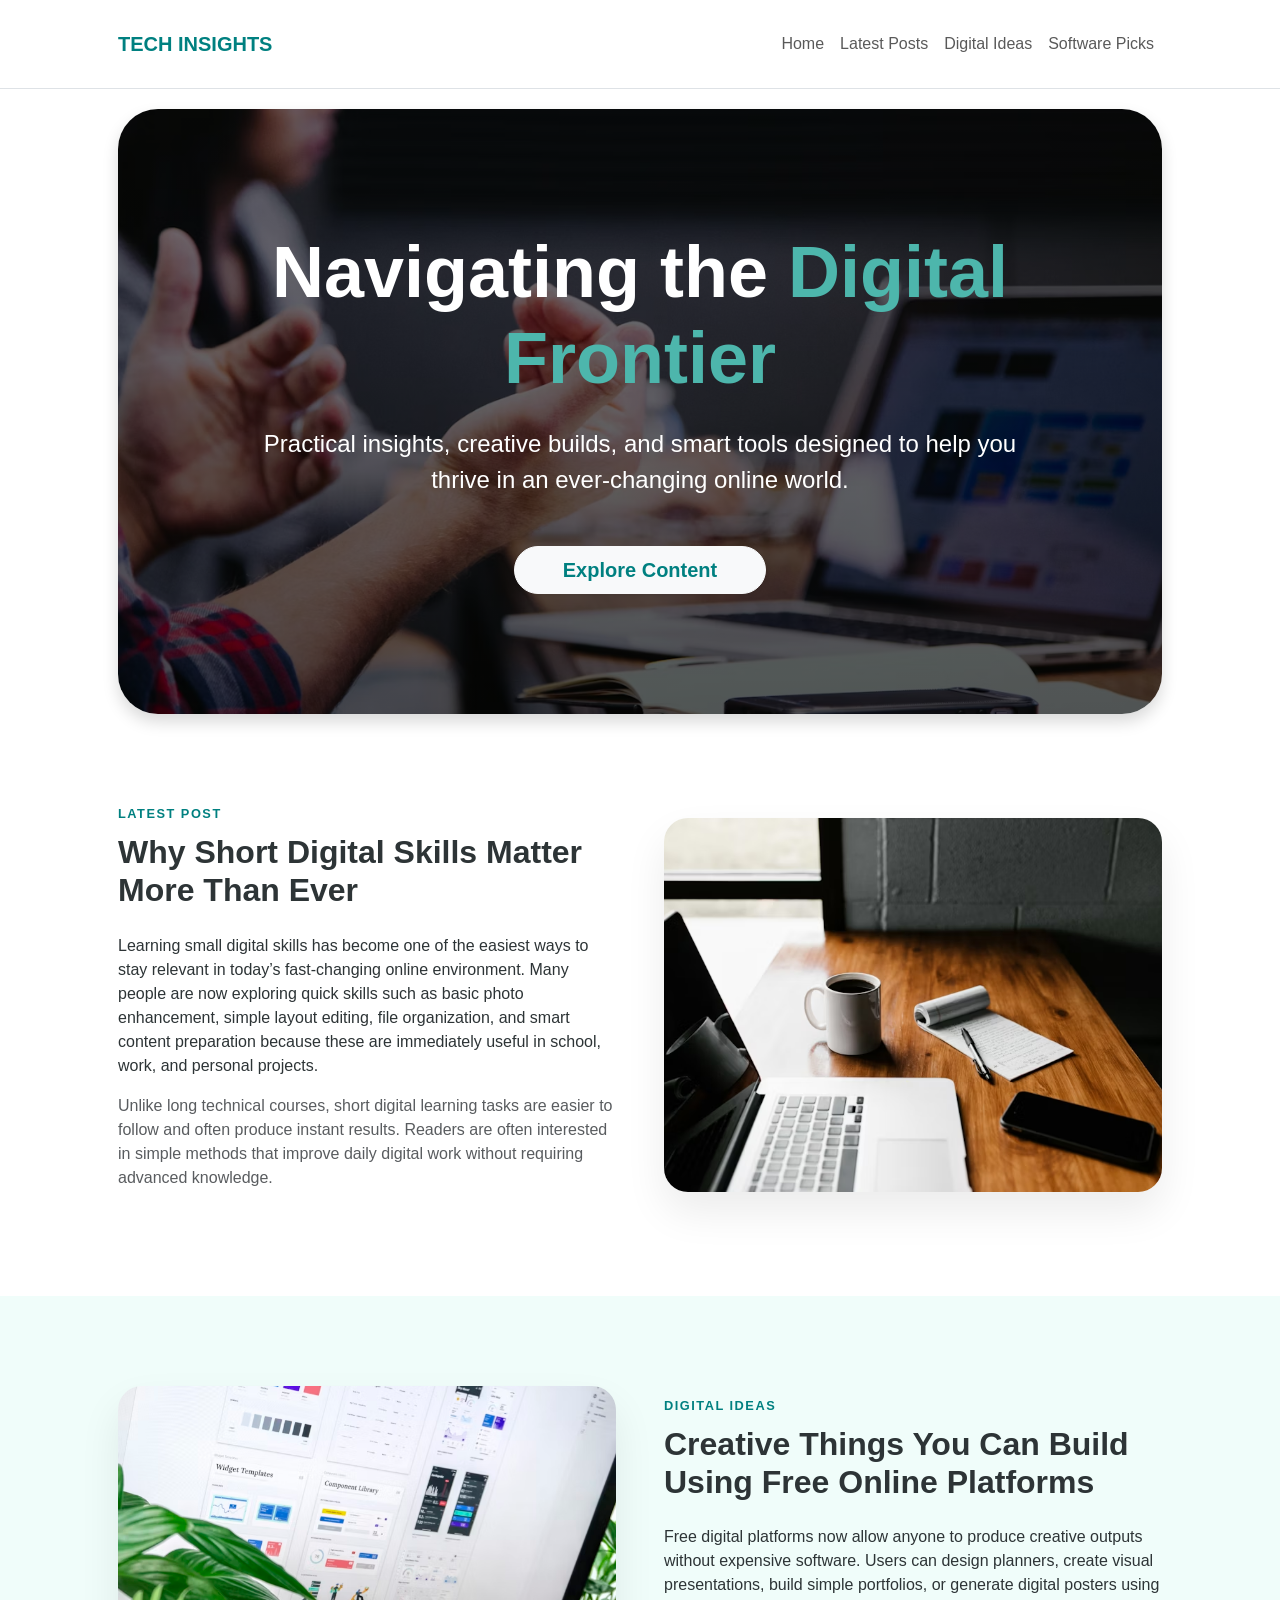
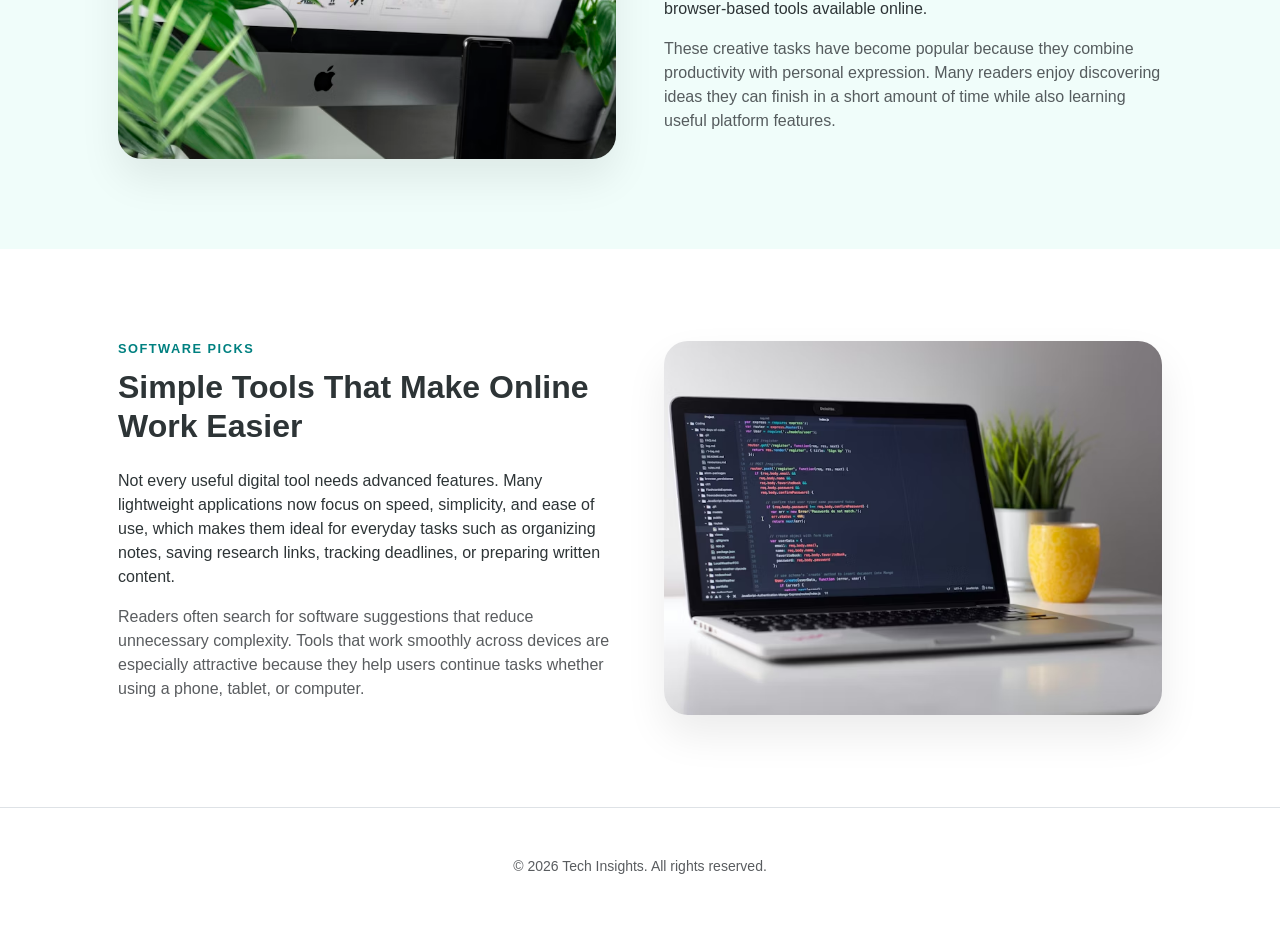
<file: index.html>
<!DOCTYPE html>
<html lang="en">

<head>
    <meta charset="UTF-8">
    <meta name="viewport" content="width=device-width, initial-scale=1.0">
    <title>Tech Insights</title>
    <link href="https://cdn.jsdelivr.net/npm/bootstrap@5.3.2/dist/css/bootstrap.min.css" rel="stylesheet">
    <link rel="stylesheet" href="style.css">

</head>

<body>

    <nav class="navbar navbar-expand-lg navbar-light bg-white sticky-top border-bottom py-4">
        <div class="container px-md-5">
            <a class="navbar-brand fw-800 text-teal" href="#">TECH INSIGHTS</a>
            <button class="navbar-toggler border-0" type="button" data-bs-toggle="collapse" data-bs-target="#navbarNav">
                <span class="navbar-toggler-icon"></span>
            </button>
            <div class="collapse navbar-collapse" id="navbarNav">
                <ul class="navbar-nav ms-auto fw-medium">
                    <li class="nav-item"><a class="nav-link" href="#">Home</a></li>
                    <li class="nav-item"><a class="nav-link" href="#latest">Latest Posts</a></li>
                    <li class="nav-item"><a class="nav-link" href="#ideas">Digital Ideas</a></li>
                    <li class="nav-item"><a class="nav-link" href="#picks">Software Picks</a></li>
                </ul>
            </div>
        </div>
    </nav>

    <div class="container px-md-5">
        <header class="hero-section text-center shadow">
            <div class="container px-3 px-md-5">
                <div class="row justify-content-center">
                    <div class="col-lg-10">
                        <h1 class="display-2 fw-800 mb-4">Navigating the <span style="color: #4db6ac;">Digital
                                Frontier</span></h1>
                        <p class="lead mb-5 fs-4">Practical insights, creative builds, and smart tools designed to help
                            you thrive in an ever-changing online world.</p>
                        <a href="#latest"
                            class="btn btn-light btn-lg px-5 rounded-pill fw-bold text-teal shadow-sm">Explore
                            Content</a>
                    </div>
                </div>
            </div>
        </header>
    </div>

    <section id="latest">
        <div class="container px-md-5">
            <div class="row align-items-center g-4 g-lg-5">
                <div class="col-lg-6">
                    <span class="feature-tag">Latest Post</span>
                    <h2 class="fw-bold mb-4">Why Short Digital Skills Matter More Than Ever</h2>
                    <p>Learning small digital skills has become one of the easiest ways to stay relevant in today’s
                        fast-changing online environment. Many people are now exploring quick skills such as basic photo
                        enhancement, simple layout editing, file organization, and smart content preparation because
                        these are immediately useful in school, work, and personal projects.</p>
                    <p class="text-muted">Unlike long technical courses, short digital learning tasks are easier to
                        follow and often produce instant results. Readers are often interested in simple methods that
                        improve daily digital work without requiring advanced knowledge.</p>
                </div>
                <div class="col-lg-6">
                    <img src="./images/latestPost.jpeg"
                        class="img-modern" alt="Digital Skills">
                </div>
            </div>
        </div>
    </section>

    <section id="ideas" class="bg-teal-light">
        <div class="container px-md-5">
            <div class="row align-items-center g-4 g-lg-5 flex-lg-row-reverse">
                <div class="col-lg-6">
                    <span class="feature-tag">Digital Ideas</span>
                    <h2 class="fw-bold mb-4">Creative Things You Can Build Using Free Online Platforms</h2>
                    <p>Free digital platforms now allow anyone to produce creative outputs without expensive software.
                        Users can design planners, create visual presentations, build simple portfolios, or generate
                        digital posters using browser-based tools available online.</p>
                    <p class="text-muted">These creative tasks have become popular because they combine productivity
                        with personal expression. Many readers enjoy discovering ideas they can finish in a short amount
                        of time while also learning useful platform features.</p>
                </div>
                <div class="col-lg-6">
                    <img src="./images/digitalIdeas.jpeg"
                        class="img-modern" alt="Creative Builds">
                </div>
            </div>
        </div>
    </section>

    <section id="picks">
        <div class="container px-md-5">
            <div class="row align-items-center g-4 g-lg-5">
                <div class="col-lg-6">
                    <span class="feature-tag">Software Picks</span>
                    <h2 class="fw-bold mb-4">Simple Tools That Make Online Work Easier</h2>
                    <p>Not every useful digital tool needs advanced features. Many lightweight applications now focus on
                        speed, simplicity, and ease of use, which makes them ideal for everyday tasks such as organizing
                        notes, saving research links, tracking deadlines, or preparing written content.</p>
                    <p class="text-muted">Readers often search for software suggestions that reduce unnecessary
                        complexity. Tools that work smoothly across devices are especially attractive because they help
                        users continue tasks whether using a phone, tablet, or computer.</p>
                </div>
                <div class="col-lg-6">
                    <img src="./images/softwarePicks.jpeg"
                        class="img-modern" alt="Software Tools">
                </div>
            </div>
        </div>
    </section>

    <footer class="py-5 bg-white border-top">
        <div class="container px-md-5">
            <div class="row">
                <div class="col-12 text-center">
                    <p class="text-muted small mb-0">© 2026 Tech Insights. All rights reserved.</p>
                </div>
            </div>
        </div>
    </footer>

    <script src="https://cdn.jsdelivr.net/npm/bootstrap@5.3.2/dist/js/bootstrap.bundle.min.js"></script>
</body>

</html>
</file>
<file: style.css>
body {
  font-family: "Inter", sans-serif;
  color: #2d3436;
  overflow-x: hidden;
}

.hero-section {
  background:
    linear-gradient(rgba(0, 0, 0, 0.5), rgba(0, 0, 0, 0.7)),
    url("./images/hero-section.jpeg");
  background-size: cover;
  background-position: center;
  background-attachment: fixed;
  padding: 120px 0;
  border-radius: 40px;
  margin-top: 20px;
  color: white;
  transition: all 0.3s ease;
}

@media (max-width: 768px) {
  .hero-section {
    padding: 80px 20px;
    background-attachment: scroll;
    border-radius: 20px;
    margin-top: 10px;
  }
  .display-2 {
    font-size: 2.5rem;
    font-weight: 800;
  }
  section {
    padding: 60px 0;
  }
  .container.px-5 {
    padding-left: 1.5rem !important;
    padding-right: 1.5rem !important;
  }
}

.img-modern {
  border-radius: 24px;
  box-shadow: 0 20px 40px rgba(0, 0, 0, 0.08);
  width: 100%;
  height: auto;
  aspect-ratio: 4/3;
  object-fit: cover;
  transition: transform 0.3s ease;
}

.img-modern:hover {
  transform: translateY(-5px);
}

section {
  padding: 90px 0;
}

.bg-teal-light {
  background-color: #f0fdfa;
}

.nav-link:hover {
  color: #008080 !important;
}

.text-teal {
  color: #008080;
}

.fw-800 {
  font-weight: 800;
}

.feature-tag {
  color: #008080;
  font-weight: 700;
  text-transform: uppercase;
  font-size: 0.8rem;
  letter-spacing: 1.5px;
  margin-bottom: 10px;
  display: block;
}
</file>
